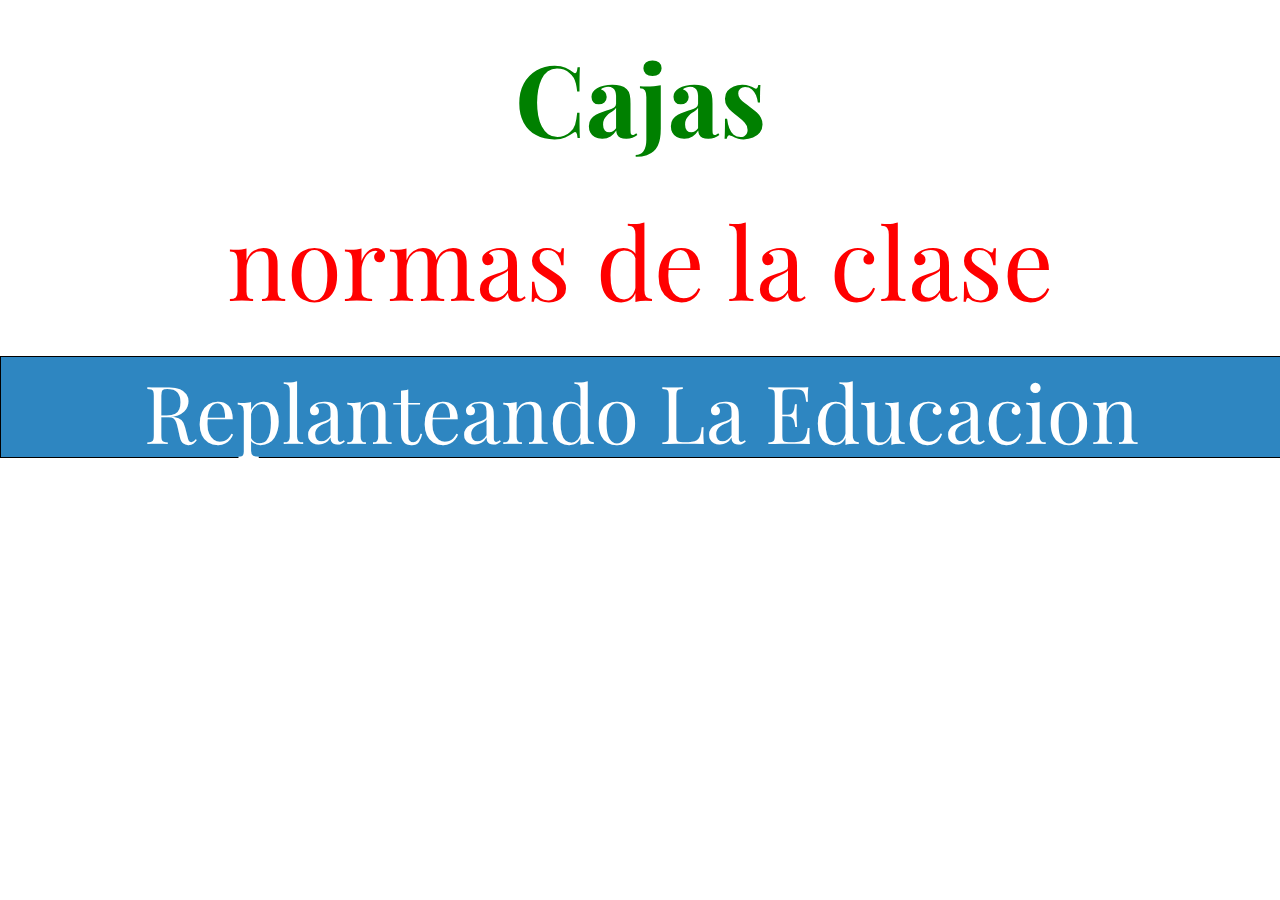
<file: Proyectos del Portafolio/Caja/Index.html>
<!DOCTYPE html>
<html lang="es" dir="ltr">
  <head>
    <link rel="stylesheet" href="css/css.css">
    <link href="https://fonts.googleapis.com/css?family=Playfair+Display" rel="stylesheet">
    <meta charset="utf-8">
    <title>Cajas y Textos</title>
  </head>
  <body>

  <h1 class="Capitan">Cajas</h1>
  <p class="Capitan" id="color">normas de la clase</p>
  <div class="Menú">
  <p class="mensaje">Replanteando La Educacion</p>



  </div>
  </body>
</html>
</file>
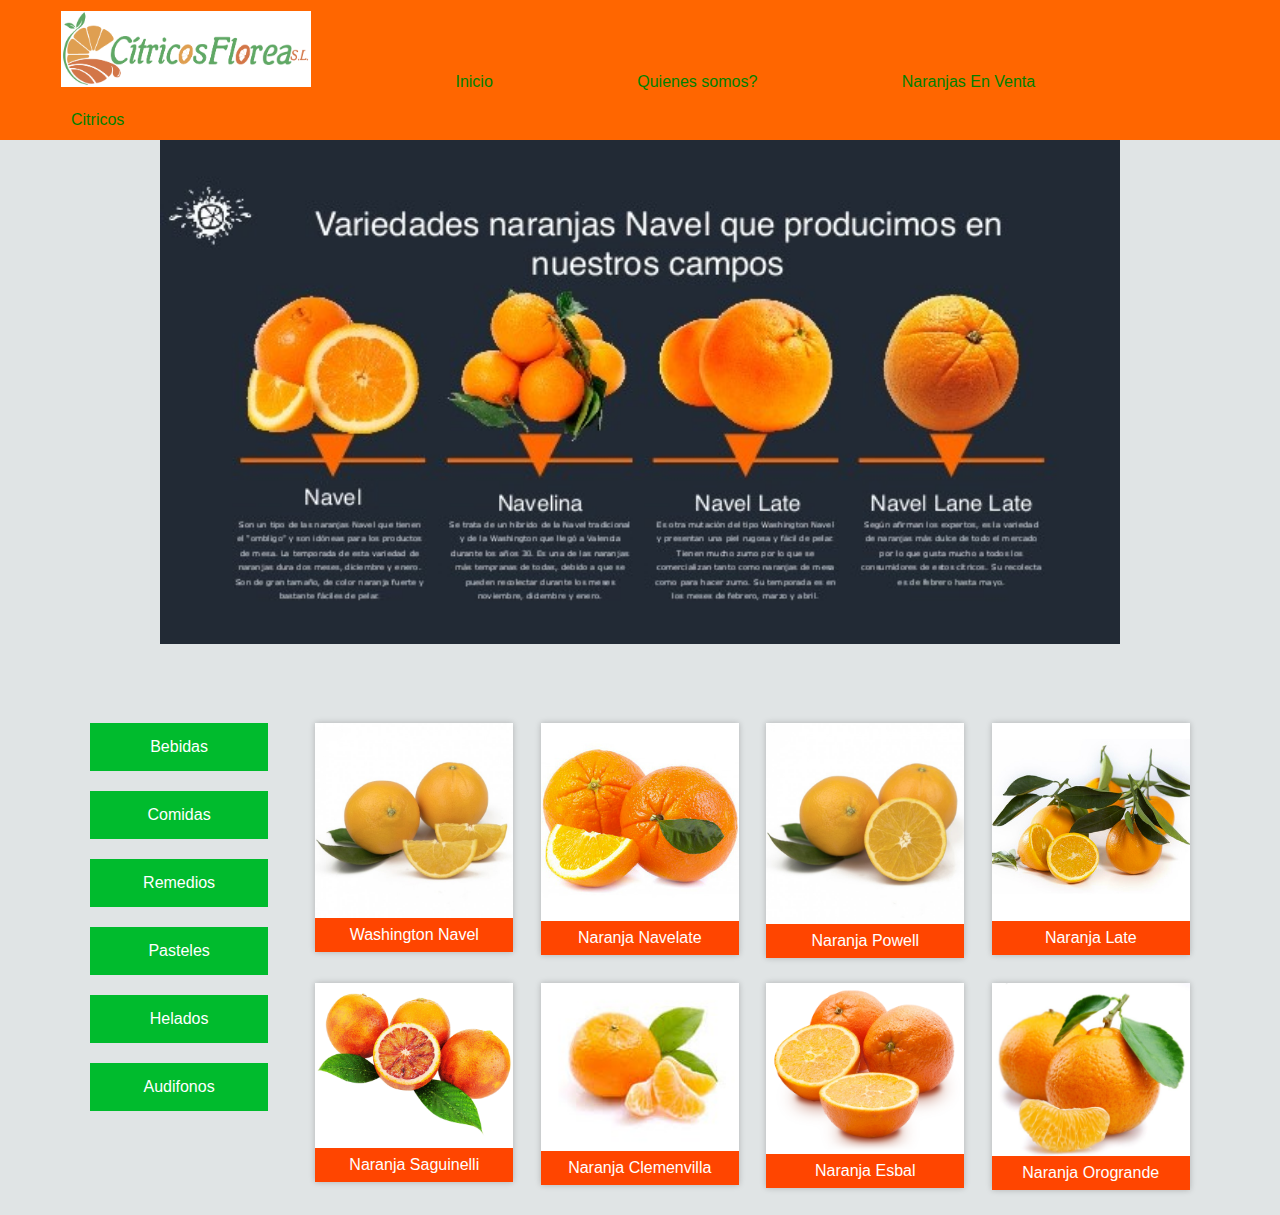
<file: Proyectos del Portafolio/Citricos_Florea/index.html>
<!doctype html>
<html>
<head>

<meta name="viewport" content="width=device-width, initial-scale=1, user-scalable=no"/>
<title>Citricos Florea S.L.</title>
<link rel="stylesheet" type="text/css" href="css/css.css">
<link rel="stylesheet" type="text/css" href="css/stl.css">
</head>

<body>

<nav>
 <ul>
  <li><img src="images/logo.png" alt=""></li>
  <li><a href="">Inicio</a></li>
 	<li><a href="">Quienes somos?</a></li>
 	<li><a href="">Naranjas En Venta</a></li>
	<li><a href="">Citricos</a></li>
 </ul>
<div style="clear:both "></div>
 </nav>
<div class="slider">
  <ul>
	<li><img src="images/tipos (2).jpg" alt=""></li>
	<li><img src="images/tipos3.jpg" alt=""></li>
	<li><img src="images/frutas-acidas_7262_l.jpg" alt=""></li>

</div>
<div class="wrap">
		<div class="store-wrapper">
	<div class="category_list">
	<a href="#" class="category_item" category="all">Bebidas</a>
	<a href="#" class="category_item" category="ordenadores">Comidas</a>
	<a href="#" class="category_item" category="laptops">Remedios</a>
	<a href="#" class="category_item" category="smartphones">Pasteles</a>
  	<a href="#" class="category_item" category="monitores">Helados</a>
	<a href="#" class="category_item" category="audifonos">Audifonos</a>
		</div>

	<section class="products-list">
	<div class="product-item" category="laptops">
	<img src="images/naranja-washington-navel (2).jpg" alt="" >
	<a href="#">Washington Navel</a>
	</div>
	<div class="product-item" category="laptops">
	<img src="images/naranja-navelate.jpg" alt="" >
	<a href="#">Naranja Navelate</a>
	</div>
	<div class="product-item" category="smartphones">
	<img src="images/Naranja Powell.jpg" alt="" >
	<a href="#">Naranja Powell</a>
	</div>
	<div class="product-item" category="smartphones">
	<img src="images/naranja_late.jpg" alt="" >
	<a href="#">Naranja Late</a>
	</div>
	<div class="product-item" category="ordenadores">
	<img src="images/sanguinelli.jpg" alt="" >
	<a href="#">Naranja Saguinelli</a>
	</div>
	<div class="product-item" category="ordenadores">
	<img src="images/clemenvilla (2).jpg" alt="" >
	<a href="#">Naranja Clemenvilla </a>
	</div>
	<div class="product-item" category="monitores">
	<img src="images/Naranja Esbal.png" alt="" >
	<a href="#">Naranja Esbal</a>
	</div>
	<div class="product-item" category="audifonos">
	<img src="images/orogrande-naranja.jpg" alt="" >
	<a href="#">Naranja Orogrande</a>
				</div>
			</section>
		</div>
	</div>

</body>
</html>
</file>
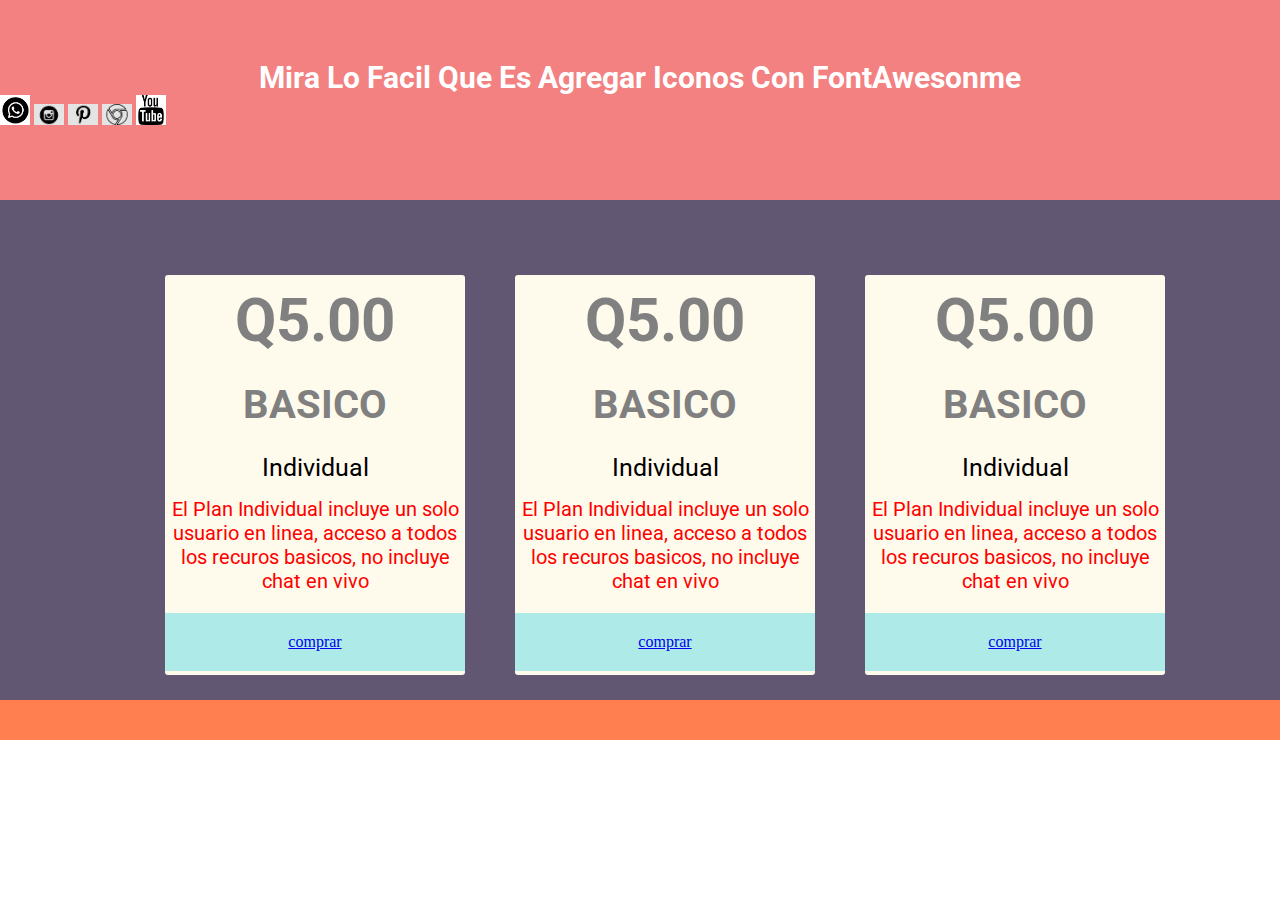
<file: Proyectos del Portafolio/HTML5-ESTRUCTURA - 2/index.html>
<!DOCTYPE html>
<html lang="es" dir="ltr">
  <head>
    <link rel="stylesheet" href="css/header.css">
    <link rel="stylesheet" href="css/index.css">
    <link rel="stylesheet" href="css/footer.css">
    <title>"Trabajo De Computacion"</title>
<link rel="icon" href="imagen/iconos-musica-png.png">
    <meta name="viewport" content="width=device-width, initical-scale=1.0">

    <link href="https://fonts.googleapis.com/css?family=Roboto&display=swap" rel="stylesheet">
  </head>

  <body>

  <header>
  <h1 class=" titulodelapagina">
    Mira Lo Facil Que Es Agregar Iconos Con FontAwesonme</h1>
    <div class="redes-sociales">
      <img src="imagen/whatsap.jpg">
      <img src="imagen/instagram.png">
      <img src="imagen/red social desconocida.png">
      <img src="imagen/chrom.png">
      <img src="imagen/YouTube.png">

    </div>
</header>
  <section class="section-index">

<!----------------------------- PRECIO 1 ---------------------------------------->
<article class="precio-1">
  <h2 class="precio">Q5.00</h2>
  <h3 class="plan">BASICO</h3>
  <p class="titulo">Individual</p>
  <p class="descripcion">
  El Plan Individual incluye un solo usuario en linea,
  acceso a todos los recuros basicos,
  no incluye chat en vivo</p>
  <a href="#">
  <div class="boton">comprar</div>
</a>
</article>
<!----------------------------- PRECIO 2 ---------------------------------------->
<article class="precio-2">
  <h2 class="precio">Q5.00</h2>
  <h3 class="plan">BASICO</h3>
  <p class="titulo">Individual</p>
  <p class="descripcion">
  El Plan Individual incluye un solo usuario en linea,
  acceso a todos los recuros basicos,
  no incluye chat en vivo</p>
  <a href="#">
  <div class="boton">comprar</div>
</a>
</article>
<!----------------------------- PRECIO 3 ---------------------------------------->
<article class="precio-3">
  <h2 class="precio">Q5.00</h2>
  <h3 class="plan">BASICO</h3>
  <p class="titulo">Individual</p>
  <p class="descripcion">
  El Plan Individual incluye un solo usuario en linea,
  acceso a todos los recuros basicos,
  no incluye chat en vivo</p>
  <a href="#">
  <div class="boton">comprar</div>
</a>
</article>
</section>
  <footer></footer>
  </body>
  </html>
</file>
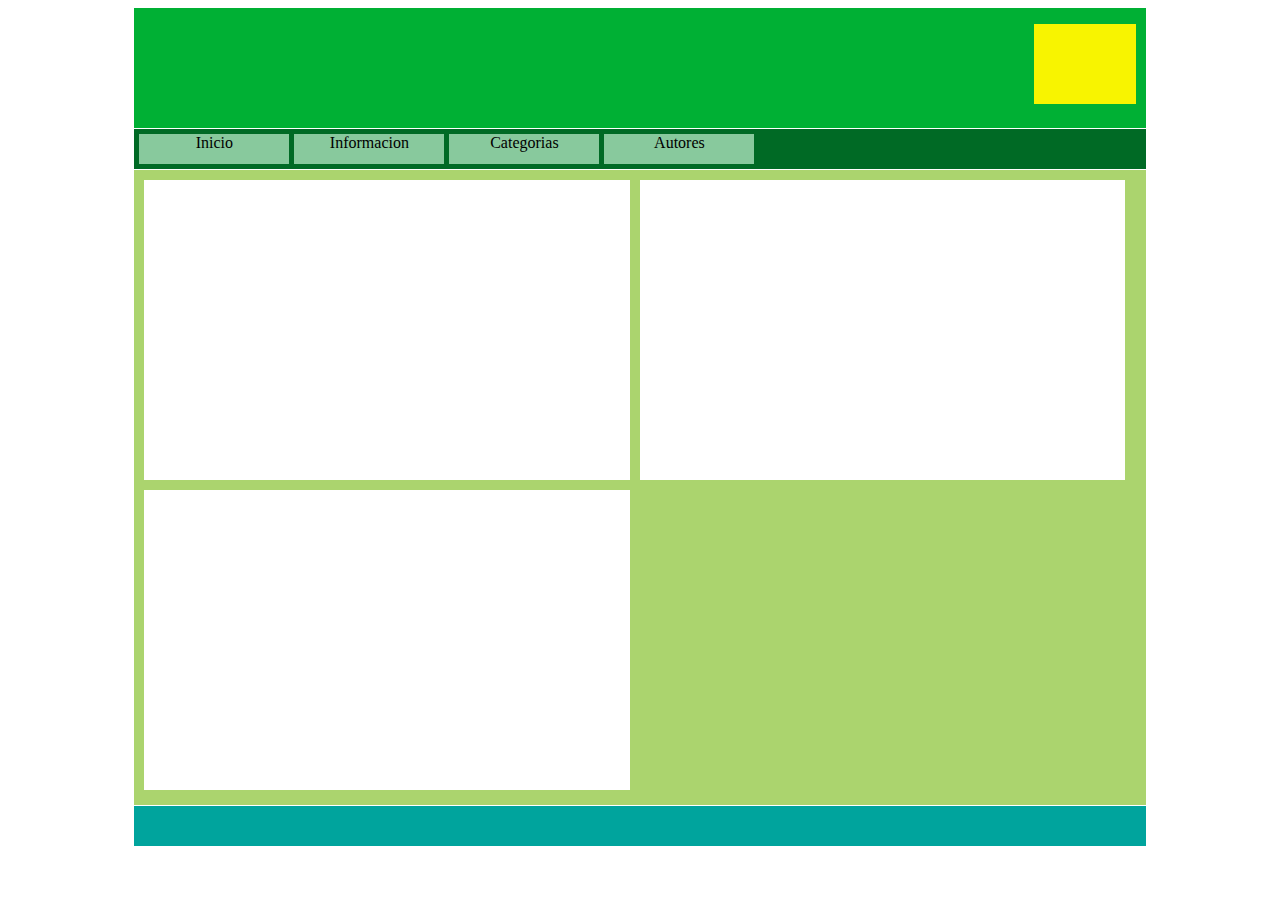
<file: Proyectos del Portafolio/Pagina_Verduras/Index.html>
<!DOCTYPE html>
<html lang="es" dir="ltr">
  <head>
    <link rel="stylesheet" href="css/css.css">
    <meta charset="utf-8">
    <title>VERDURAS</title>
  </head>

  <body>
    <header>
    <div class="logo"></div>
    </header>
    <nav>
    <div class="inicio">Inicio</div>
    <div class="info">Informacion</div>
    <div class="categorias">Categorias</div>
    <div class="autores">Autores</div>
    </nav>
    <article>
    <section> </section>
    <section> </section>
    <section> </section>
    </article>
    <footer> </footer>

 </body>

</html>
</file>
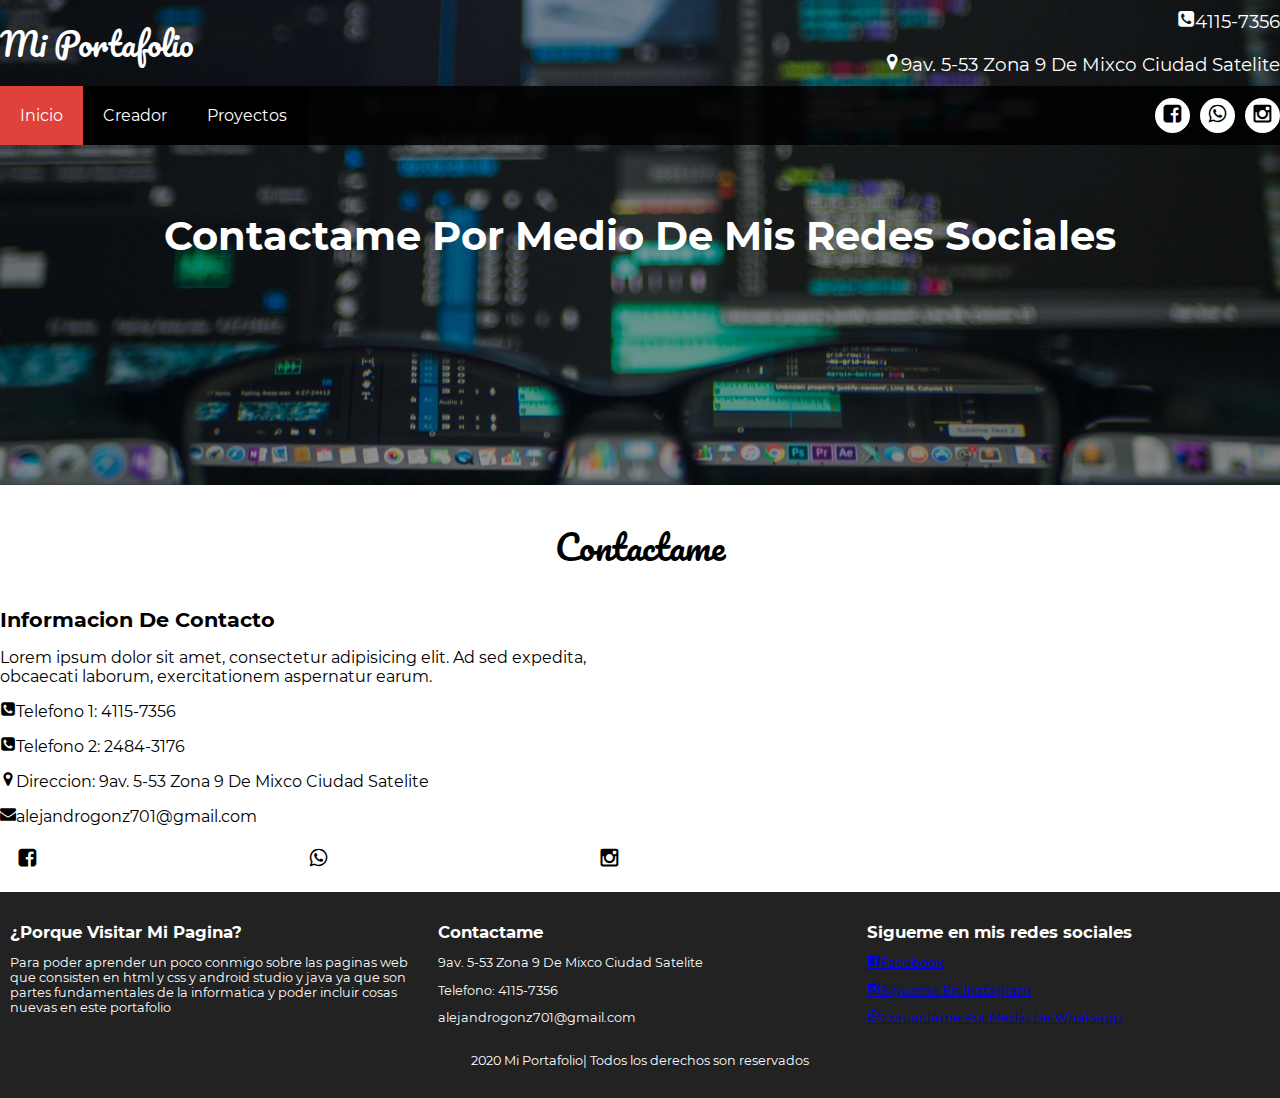
<file: Contacto.html>
<!DOCTYPE html>
<html lang="es">
<head>
    <meta charset="UTF-8">
    <title>PROYECTOS DEL PORTAFOLIO</title>
    <meta name="viewport" content="width=device-width, user-scalable=yes, initial-scale=1.0, maximum-scale=3.0, minimum-scale=1.0">
    <link rel="stylesheet" href="css/estilos.css">
    <link rel="stylesheet" href="css/creador.css">
    <link rel="stylesheet" href="css/font.css">
</head>
<body>
    <header class="main-header">
        <div class="container container--flex">
            <div class="logo-container column column--50">
                <h1 class="logo">Mi Portafolio</h1>
            </div>
            <div class="main-header__contactInfo column column--50">
                <p class="main-header__contactInfo__phone">
                    <span class="icon-telefono">4115-7356</span>
                </p>
                <p class="main-header__contactInfo__address">
                    <span class="icon-mapa">9av. 5-53 Zona 9 De Mixco Ciudad Satelite</span>
                </p>
            </div>
        </div>
    </header>
    <nav class="main-nav">
        <div class="container container--flex">
            <span class="icon-menu" id="btnmenu"></span>
            <ul class="menu" id="menu">
                <li class="container--flex"><a href="/" class="menu__link menu__link--select">Inicio</a></li>
                <li class="container--flex"><a href="Creador.html" class="menu__link">Creador</a></li>
                <li class="container--flex bt4 mas" id="boton4">
                <a href="" class="menu__link">
                Proyectos
                </a>
                <ul id="lisBoton4" class="botones4">
							<a href="#"><li>HTML-CSS</li></a>
							<a href="#"><li>JAVA</li></a>
							<a href="#"><li>ANDROID</li></a>
						</ul>
                </li>
            </ul>
            <div class="social-icon">
                <a href="https://www.facebook.com/people/Diego-Jimenez/100007745737217" class="social-icon__link"><span class="icon-facebook"></span></a>
                <a href="https://web.whatsapp.com" class="social-icon__link"><span class="icon-whatsapp"></span></a>
                <a href="https://www.instagram.com/diego_jimenez34/?hl=es-la" class="social-icon__link"><span class="icon-instagram"></span></a>
            </div>
        </div>
    </nav>
    
    <section class="banner">
        <img src="imagenes/coding-computer-data-depth-of-field-577585.jpg" alt="" class="banner__img">
        <div class="banner__content">Contactame Por Medio De Mis Redes Sociales</div>
    </section>
    
    <main class="main">
    <section class="group contact">
        <h2 class="group__title">Contactame</h2>
        <div class="container container__flex">
            <div class="contact-information column column--50">
                <h3 class="column__title">Informacion De Contacto</h3>
                <p class="column__txt">Lorem ipsum dolor sit amet, consectetur adipisicing elit. Ad sed expedita, obcaecati laborum, exercitationem aspernatur earum.</p>
                <p class="column__txt"><span class="icon-telefono"></span>Telefono 1: 4115-7356</p>
                <p class="column__txt"><span class="icon-telefono"></span>Telefono 2: 2484-3176</p>
                <p class="column__txt"><span class="icon-mapa"></span>Direccion: 9av. 5-53 Zona 9 De Mixco Ciudad Satelite</p>
                <p class="column__txt"><span class="icon-correo"></span>alejandrogonz701@gmail.com</p>
                <div class="social-icon">
                  <a href="" class="social-icon__link"><span class="icon-facebook"></span></a>
                  <a href="" class="social-icon__link"><span class="icon-whatsapp"></span></a>
                  <a href="" class="social-icon__link"><span class="icon-instagram"></span></a>
            </div>
            </div>
        </div>
    </section>
    </main>
    <footer class="main-footer">
        <div class="container container--flex">
            <div class="column column--33">
            <h2 class="column__title">¿Porque Visitar Mi Pagina?</h2>
            <p class="column__txt">Para poder aprender un poco conmigo sobre las paginas web que consisten en html y css y android studio y java ya que son partes fundamentales de la informatica y poder incluir cosas nuevas en este portafolio</p>    
            </div>
             <div class="column column--33">
            <h2 class="column__title">Contactame</h2>
            <p class="column__txt">9av. 5-53 Zona 9 De Mixco Ciudad Satelite</p>    
            <p class="column__txt">Telefono: 4115-7356</p>    
            <p class="column__txt">alejandrogonz701@gmail.com</p>    
            </div>
             <div class="column column--33">
            <h2 class="column__title">Sigueme en mis redes sociales</h2>
            <p class="column__txt"><a href="https://www.facebook.com/people/Diego-Jimenez/100007745737217" class="icon-facebook">Facebook</a></p>    
            <p class="column__txt"><a href="https://www.instagram.com/diego_jimenez34/?hl=es-la" class="icon-instagram">Sigueme En Instagram</a></p>    
            <p class="column__txt"><a href="https://web.whatsapp.com" class="icon-whatsapp">Contactame Por Medio De Whatsapp</a></p>    
            </div>
            <p class="copy">2020 Mi Portafolio| Todos los derechos son reservados</p>
        </div>
    </footer>
    
    <script src="js/menu.js"></script>
    <script src="js/nav.js"></script>
    
</body>
</html>
</file>
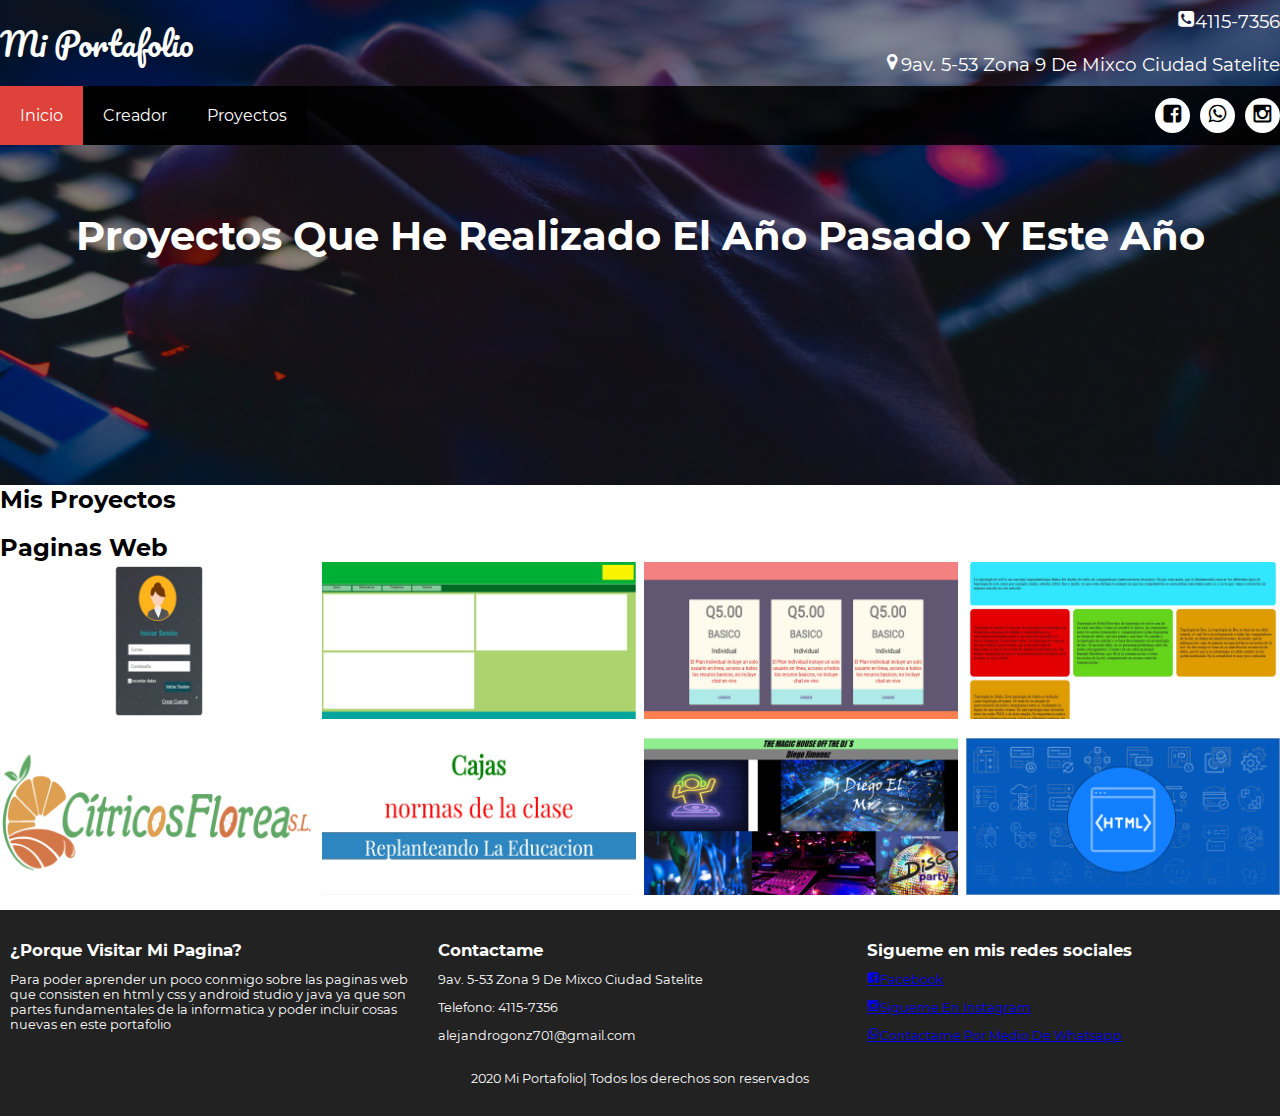
<file: Proyectos.html>
<!DOCTYPE html>
<html lang="es">
<head>
    <meta charset="UTF-8">
    <title>PROYECTOS DEL PORTAFOLIO</title>
    <meta name="viewport" content="width=device-width, user-scalable=yes, initial-scale=1.0, maximum-scale=3.0, minimum-scale=1.0">
    <link rel="stylesheet" href="css/estilos.css">
    <link rel="stylesheet" href="css/creador.css">
    <link rel="stylesheet" href="css/font.css">
</head>
<body>
    <header class="main-header">
        <div class="container container--flex">
            <div class="logo-container column column--50">
                <h1 class="logo">Mi Portafolio</h1>
            </div>
            <div class="main-header__contactInfo column column--50">
                <p class="main-header__contactInfo__phone">
                    <span class="icon-telefono">4115-7356</span>
                </p>
                <p class="main-header__contactInfo__address">
                    <span class="icon-mapa">9av. 5-53 Zona 9 De Mixco Ciudad Satelite</span>
                </p>
            </div>
        </div>
    </header>
    <nav class="main-nav">
        <div class="container container--flex">
            <span class="icon-menu" id="btnmenu"></span>
            <ul class="menu" id="menu">
                <li class="container--flex"><a href="/" class="menu__link menu__link--select">Inicio</a></li>
                <li class="container--flex"><a href="Creador.html" class="menu__link">Creador</a></li>
                <li class="container--flex bt4 mas" id="boton4">
                <a href="" class="menu__link">
                Proyectos
                </a>
                <ul id="lisBoton4" class="botones4">
							<a href="#"><li>HTML-CSS</li></a>
							<a href="#"><li>JAVA</li></a>
							<a href="#"><li>ANDROID</li></a>
						</ul>
                </li>
            </ul>
          <div class="social-icon">
                <a href="https://www.facebook.com/people/Diego-Jimenez/100007745737217" class="social-icon__link"><span class="icon-facebook"></span></a>
                <a href="https://web.whatsapp.com" class="social-icon__link"><span class="icon-whatsapp"></span></a>
                <a href="https://www.instagram.com/diego_jimenez34/?hl=es-la" class="social-icon__link"><span class="icon-instagram"></span></a>
            </div>
        </div>
    </nav>
    
    <section class="banner">
        <img src="imagenes/photo-of-person-typing-on-computer-keyboard-735911.jpg" alt="" class="banner__img">
        <div class="banner__content">Proyectos Que He Realizado El Año Pasado Y Este Año</div>
    </section>
    
    <main class="main">
    <div class="group gallery">
    <h2 class="group__tittle">Mis Proyectos</h2>
    <br>
     <h2 class="group__tittle">Paginas Web</h2>
    <div class="container container--flex">
        <div class="column column--50-25">
       <a href="Proyectos del Portafolio\LOGIN-FOR\login.html"><img src="imagenes/galeria/login.jpg" alt=""></a>
        <br>
        <a href="Proyectos del Portafolio\Citricos_Florea\index.html"><img src="imagenes/galeria/view.jpg" alt=""></a>
        </div>
        <div class="column column--50-25">
        <a href="Proyectos del Portafolio\Pagina_Verduras\index.html"><img src="imagenes/galeria/Sin%20t%C3%ADtulo-1.jpg" alt=""></a>
        <br>
        <a href="Proyectos del Portafolio\Caja\index.html"><img src="imagenes/galeria/2.jpg" alt=""></a>    
        </div>
        <div class="column column--50-25">
        <a href="Proyectos del Portafolio\HTML5-ESTRUCTURA - 2\index.html"><img src="imagenes/galeria/Estructura.jpg" alt=""></a>
        <br>
        <a href="Proyectos del Portafolio\TAREA-DE-LABORATORIO-1-PAGINA-ARREGLADA\index.html"><img src="imagenes/galeria/Discoteca.jpg" alt=""></a>
        </div>
        <div class="column column--50-25">
        <a href="Proyecto del Portafolio\Topologias\index.html"><img src="imagenes/galeria/Topologias.jpg" alt=""></a>
        <br>
        <a href=""><img src="imagenes/galeria/html.png" alt=""></a>
        </div>
    </div>
    </div>
    </main>
    <footer class="main-footer">
        <div class="container container--flex">
            <div class="column column--33">
            <h2 class="column__title">¿Porque Visitar Mi Pagina?</h2>
            <p class="column__txt">Para poder aprender un poco conmigo sobre las paginas web que consisten en html y css y android studio y java ya que son partes fundamentales de la informatica y poder incluir cosas nuevas en este portafolio</p>    
            </div>
             <div class="column column--33">
            <h2 class="column__title">Contactame</h2>
            <p class="column__txt">9av. 5-53 Zona 9 De Mixco Ciudad Satelite</p>    
            <p class="column__txt">Telefono: 4115-7356</p>    
            <p class="column__txt">alejandrogonz701@gmail.com</p>    
            </div>
             <div class="column column--33">
            <h2 class="column__title">Sigueme en mis redes sociales</h2>
            <p class="column__txt"><a href="https://www.facebook.com/people/Diego-Jimenez/100007745737217" class="icon-facebook">Facebook</a></p>    
            <p class="column__txt"><a href="https://www.instagram.com/diego_jimenez34/?hl=es-la" class="icon-instagram">Sigueme En Instagram</a></p>    
            <p class="column__txt"><a href="https://web.whatsapp.com" class="icon-whatsapp">Contactame Por Medio De Whatsapp</a></p>    
            </div>
            <p class="copy">2020 Mi Portafolio| Todos los derechos son reservados</p>
        </div>
    </footer>
    
    <script src="js/menu.js"></script>
    <script src="js/nav.js"></script>
    
</body>
</html>
</file>
<file: Proyectos del Portafolio/Caja/css/css.css>
*{
margin: 0;
padding: 0;
text-decoration: none;
}
.Capitan{
color:green;
font-size: 100px;
font-family: 'Playfair Display', serif;
text-align: center;
margin-top: 30px;
}
#color{
  color: red;
}
.Menú{
  border: 1px solid black;
  width: 100%;
  height: 100px;
  margin-top: 30px;
  background-color: #2E86C1;
}
.mensaje{
color: white;
font-size: 80px;
font-family: 'Playfair Display', serif;
text-align: center;
</file>
<file: Proyectos del Portafolio/Citricos_Florea/css/css.css>
body{
margin:0;
padding:0;
font-family:"Trebuchet MS", Verdana, Arial, Helvetica;
}

nav {
width: 100%;
padding:1px;
background:#FF6600;
box-sizing:border-box;
}
nav img{
width: 250px;
margin-left: -10px;
}

nav ul {
float:right;
margin:0;
padding:0;
}
nav ul li:hover{
background:#BLACK;
}

nav ul li a{
color:GREEN;
text-decoration:none;

}

nav ul li{
list-style:none;
display:inline-block;
padding:10px 70px;
transition:.10s;
}

.slider{
width: 75%;
margin:auto;
overflow: hidden;
}

.slider ul {
display:flex;
padding:0;
width:300%;
animation: cambio 15s infinite alternate linear;
}

.slider li {
width: 100%;
list-style: none;
}

.slider img{
width: 100%;

}

@keyframes cambio {
 0% {margin-left:0;}
  20%{margin-left:0;}

25% {margin-left: -100%;}
45% {margin-left: -100%;}

50% {margin-left: -200%;}
70% {margin-left: -200%;}

75% {margin-left: -200%;}
100% {margin-left: -200%;}
}
</file>
<file: Proyectos del Portafolio/Citricos_Florea/css/stl.css>
*{
	margin: 0;
	padding: 0;
	box-sizing: border-box;
}

body{
	background: #E0E4E5;
	font-family: 'Open Sans', sans-serif;
}

.wrap{
  margin-top: 15px;
	max-width: 1100px;
	width: 90%;
	margin: auto;
}

.wrap > h1{
	color: #bfff00;
	font-weight: 400;
	display: flex;
	flex-direction: column;
	text-align: center;
	margin: 15px 0px;
}

.wrap > h1:after{
	content: '';
	width: 100%;
	height: 1px;
	background: #bfff00;
	margin: 20px 0;
}

.store-wrapper{
       margin-top: 60px;
	display: flex;
	flex-wrap: wrap;
}

.category_list{
	display: flex;
	flex-direction: column;
	width: 18%;
}

.category_list .category_item{
	display: block;
	width: 90%;
	padding: 15px 0;
	margin-bottom: 20px;
	background: #00bb2d;

	text-align: center;
	text-decoration: none;
	color: #fff;
}

.category_list .ct_item-active{
	background:#ff4500;
}

.products-list{
	width: 82%;
	display: flex;
	flex-wrap: wrap;
}


.products-list .product-item{
	width: 22%;
	margin-left: 3%;
	margin-bottom: 25px;
	box-shadow: 0px 0px 6px 0px rgba(0,0,0,0.22);
	display: flex;
	flex-direction: column;
	align-items: center;
	align-self: flex-start;
	transition: all .4s;
}

.products-list .product-item img{
	width: 100%;
}

.products-list .product-item a{
	display: block;
	width: 100%;
	padding: 8px 0;
	background: #ff4500;
	color: #fff;
	text-align: center;
	text-decoration: none;
}
</file>
<file: Proyectos del Portafolio/HTML5-ESTRUCTURA - 2/css/header.css>
﻿*{
  margin: 0;/*margen*/
  padding: 0;/*crea un espacion aparte del margen*/
}
header{
  width: 100%;/*anchura*/
  height: 200px;/*altura*/
  background-color: #f38181;/*color*/
}
.titulodelapagina{
color: white;/*color*/
font-family: 'Roboto', sans-serif;/*tipo de letra*/
font-size: 30px;/*tamaño de letra*/
text-align: center;/*posicion del titulo*/
padding-top: 60px/*margen del titulo*/

}
.redes-socailes{
  width: 200px;/*anchura*/
  height: 40px;/*altura*/
  padding-top: 10px;/*Margen*/
  margin:auto;/*margen*/
}
.redes-sociales img{
  width: 30px;/*anchura*/
}
</file>
<file: Proyectos del Portafolio/HTML5-ESTRUCTURA - 2/css/index.css>
*{
  margin: 0;/*Margen*/
  padding: 0;/*establecer de forma abreviada el valor de una o más propiedades individuales*/
}
.section-index{
  display: -ms-flexbox;/*Sirve para que se adapte a cualquier pantalla*/
  display: -webkit-flex;/*Sirve para que cualquier contenido se adapte a la pagina*/
  display: flex;/*Es el elemento "padre" que -contiene nuestros elementos "hijos", para definirlo se usa "flex" o "inline-flex" en la propiedad display.*/
  flex-direction: row;  /* --ROW--> ORDENA DE IZQUIERDA A DERECHA*/

  width: 100%;/*anchura*/
  height: 500px;/*altura*/
  margin: auto;/*Margen*/
  background-color: #615772;/*color*/
  justify-content: center;/*modo de colocacion del texto*/
}
.precio-1{
  width: 300px;
  height: 400px;
  background-color: #fefbec;
  margin-top: 75px;
  margin-left: 50px;
  border-radius: 3px;

  display: -ms-flexbox;/*Sirve para que se adapte a cualquier pantalla*/
  display: -webkit-flex;/*Sirve para que cualquier contenido se adapte a la pagina*/
  display: flex;/*Es el elemento "padre" que -contiene nuestros elementos "hijos", para definirlo se usa "flex" o "inline-flex" en la propiedad display.*/
  flex-direction: column;;  /* --COLUMN--> ORDENA DE FORMA DE COLUMNA*/
  text-align: center;/*Centrado*/
}
.precio{
  font-family: 'Roboto', sans-serif;/*tipo de letra*/
  font-size: 60px;/*tamaño de letra*/
  color: grey;/*color*/
  margin-top: 10px;/*margen*/
}
.plan{
  font-family: 'Roboto', sans-serif;/*tipo de letra*/
  font-size: 40px;/*tamaño de letra*/
  color: grey;/*colo de la letra*/
  margin-top: 25px;/*margen*/
}
.titulo{
  font-family: 'Roboto', sans-serif;/*tipo de letra*/
  font-size: 25px;/*tamño de letra*/
  color: black;/*color*/
  margin-top: 25px;/*margen*/
}
.descripcion{
  font-family: 'Roboto', sans-serif;/*tipo de letra*/
  font-size: 20px;/*tamaño de letra*/
  color: red;/*color*/
  margin-top: 15px;/*margen*/
}
.boton{
  background-color: #aeeae8/*COLOR*/;
  padding-top: 20px;/*MARGEN*/
  padding-bottom: 20px;/*tamaño del boton*/
  margin-top: 20px;/*margen*/
}
/****** PRECIO NO 2 *********/
.precio-2{
  width: 300px;/*anchura*/
  height: 400px;/*altura*/
  background-color: #fefbec;/*color*/
  margin-top: 75px;/*margen*/
  margin-left: 50px;/*margen*/
  border-radius: 3px;/*borde*/

  display: -ms-flexbox;/*Sirve para que se adapte a cualquier pantalla*/
  display: -webkit-flex;/*Sirve para que cualquier contenido se adapte a la pagina*/
  display: flex;/*Es el elemento "padre" que -contiene nuestros elementos "hijos", para definirlo se usa "flex" o "inline-flex" en la propiedad display.*/
  flex-direction: column;;  /* --COLUMN--> ORDENA DE FORMA DE COLUMNA*/
  text-align: center;/*Centrado*/
}
.precio{
  font-family: 'Roboto', sans-serif;/*tipo de letra*/
  font-size: 60px;/*tamaño*/
  color: grey;/*color*/
  margin-top: 10px;/*MARGEN*/
}
.plan{
  font-family: 'Roboto', sans-serif;/*tipo de letra*/
  font-size: 40px;/*tamaño de letra*/
  color: grey;/*COLOR*/
  margin-top: 25px;/*MARGEN*/
}
.titulo{
  font-family: 'Roboto', sans-serif;/*tipo de letra*/
  font-size: 25px;/*tamaño de letra*/
  color: black;/*COLOR*/
  margin-top: 25px;/*MARGEN*/
}
.descripcion{
  font-family: 'Roboto', sans-serif;/*tipo de letra*/
  font-size: 20px;/*tamaño de letra*/
  color: red;/*color*/
  margin-top: 15px;/*MARGEN*/
}
.boton{
  background-color: #aeeae8;/*color*/
  padding-top: 20px;/*MARGEN*/
  padding-bottom: 20px;/*margen del boton*/
  margin-top: 20px;/*margen*/
}
/****** PRECIO NO 2 *********/
.precio-3{
  width: 300px;/*anchura*/
  height: 400px;/*altura*/
  background-color: #fefbec;/*color*/
  margin-top: 75px;/*margen*/
  margin-left: 50px;/*margen*/
  border-radius: 3px;/*borde*/

  display: -ms-flexbox;/*Sirve para que se adapte a cualquier pantalla*/
  display: -webkit-flex;/*Sirve para que cualquier contenido se adapte a la pagina*/
  display: flex;/*Es el elemento "padre" que -contiene nuestros elementos "hijos", para definirlo se usa "flex" o "inline-flex" en la propiedad display.*/
  flex-direction: column;;  /* --COLUMN--> ORDENA DE FORMA DE COLUMNA*/
  text-align: center;/*Centrado*/
}
.precio{
  font-family: 'Roboto', sans-serif;/*tipo de letra*/
  font-size: 60px;/*tamaño de letra*/
  color: grey;/*color*/
  margin-top: 10px;/*margen*/
}
.plan{
  font-family: 'Roboto', sans-serif;/*tipo de letra*/
  font-size: 40px;/*tamaño de letra*/
  color: grey;/*color*/
  margin-top: 25px;/*margen*/
}
.titulo{
  font-family: 'Roboto', sans-serif;/*tipo de letra*/
  font-size: 25px;/*tamaño de la letra*/
  color: black;/*color*/
  margin-top: 25px;/*MARGEN*/
}
.descripcion{
  font-family: 'Roboto', sans-serif;/*tipo de letra*/
  font-size: 20px;/*tamaño de letra*/
  color: red;/*color*/
  margin-top: 15px;/*margen*/
}
.boton{
  background-color: #aeeae8;/*color*/
  padding-top: 20px;/*margen*/
  padding-bottom: 20px;/*margen del boton*/
  margin-top: 20px;/*MARGEN*/
}
.section-index article: hover {/*) representa una sección genérica de un documento. */
  -webkit-box-shadow: -1px -1px 34px 1px rgba(0,0,0,0.73);/*degradado*/
-moz-box-shadow: -1px -1px 34px 1px rgba(0,0,0,0.73);/*degradado*/
box-shadow: -1px -1px 34px 1px rgba(0,0,0,0.73);/*degradado*/
}
@media only screen and (max-width:767) {/*es el desplazamiento*/
  .section-index/*) representa una sección genérica de un documento. */


}
</file>
<file: Proyectos del Portafolio/HTML5-ESTRUCTURA - 2/css/footer.css>
*{
  margin: 0;/*margen*/
  padding: 0;/*crea un espacion aparte del margen*/
}
footer{
  display: -webkit-flex;/*Sirve para que cualquier contenido se adapte a la pagina*/
  display: -ms-flexbox;/*Sirve para que se adapte a cualquier pantalla*/
  display: flex;/*Es el elemento "padre" que -contiene nuestros elementos "hijos", para definirlo se usa "flex" o "inline-flex" en la propiedad display.*/
  flex-direction: row;  /* --ROW--> ORDENA DE IZQUIERDA A DERECHA*/

  width: 100%;/*anchura*/
  height: 40px;/*altura*/
  background-color: coral;/*color*/
}
</file>
<file: Proyectos del Portafolio/Pagina_Verduras/css/css.css>
header{
  background-color: #00b034;
  width: 80%;
  height: 120px;
  margin: auto;
}
.logo{
  background-color: #f8f400;
  width: 10%;
  height: 80px;
  float: right;
  margin-top: 16px;
  margin-right: 10px;
}
nav{
  background-color: #006a25;
  width: 80%;
  height: 40px;
  margin: auto;
  margin-top: 1px;
  text-align: center;
}
nav div{
  background-color: #88c99d;
  width: 150px;
  height: 30px;
  float: left;
  margin-top: 5px;
  margin-left: 5px;
}
article{
  background-color: #abd46e;
  width: 80%;
  height: 635px;
  margin: auto;
  margin-top: 1px;
}
section{
  float: left;
  background-color: #ffffff;
  width: 48%;
  height:300px;
  margin-left: 10px;
  margin-top: 10px;
}
footer{
  background-color: #00a49d;
  width: 80%;
  height: 40px;
  margin: auto;
  margin-top: 1px;
}
</file>
<file: css/estilos.css>
@font-face{
font-family:"Pacifico";
src: url(../fonts/Pacifico-Regular.ttf);    
}
@font-face{
font-family:"Montserrat";
src: url(../fonts/Montserrat-Regular.ttf);    
}
@font-face{
font-family:"Montserrat";
    font-weight:bold;
src: url(../fonts/Montserrat-Bold.ttf);    
}
*{
    box-sizing: border-box;
}
body{
    font-family: 'Montserrat', sans-serif;
    margin: 0;
}
/*---------------------Estilos Base-------------------------*/
img{
    display: block;
    width: 100%;
    max-width: 100%;
}
h1, h2, h3, h4, h5, h6{
    margin: 0;
}
.container{
    width: 100%;
    margin: auto;
}
.container--flex{
    display: flex;
    flex-wrap: wrap;
    justify-content: space-between;
    align-items: center;
}
.column{
    width: 100%;
}
/*-------------------Estilos header-----------------------------*/
.main-header{
    width: 100%;
}
.logo{
    font-size: 1.8em;
    color: #DE423A;
    padding: 10px;
    font-family: 'Pacifico', cursive;
    font-weight: 100;
}
.main-header__contactInfo__phone{
    background: #DE423A;
    color: white;
    margin: 0 auto;
    padding: 10px;
}
.main-header__contactInfo__address{
    padding: 10px;
    margin: 0;
}
.main-header[class*="icon-"]:before {
position: relative;
top: 2px;
right: 5px;    
}
/*-------------------Estilos Del Menú-----------------------------*/
.main-nav{
    width: 100%;
    position: relative;
    z-index: 2000;
    padding: 10px;
}
.icon-menu{
    display: block;
    color: white;
    border: 1px solid white;
    border-radius: 3px;
    width: 40px;
    height: 40px;
    line-height: 45px;
    text-align: center;
    cursor:pointer;
    font-size: 1.5em;
}
.social-icon{
    display: flex;
    justify-content: space-between;
}
.social-icon [class*="icon-"]{
    color: black;
    margin-left: 10px;
    display: flex;
    justify-content: center;
    align-items: center;
    font-size: 1.3em;
    width: 35px;
    height: 35px;
    background: white;
    border-radius: 50%;
}
.social-icon__link{
    text-decoration: none;
}
.menu{
    position: absolute;
    top: 60px;
    left: 0;
    width: 100%;
    background: rgba(0,0,0,.85);
    padding: 0;
    margin: 0;
    list-style: none;
    text-align: center;
    height: 0;
    overflow: hidden;
    transition: height .3s linear;
}
.menu__link{
    display: block;
    padding: 15px;
    color: white;
    text-decoration: none;
}
.menu__link:hover{
background: #DE423A;    
}
.menu__link--select{
    background: #DE423A;
}
.mostrar{
height: 196px;    
}

.nav {
  width: 500px;
  float: left;
  margin-left: 50px;
  list-style: none;
  margin-top: 12px;
}

.bt {
  float: left;
  margin-right: 30px;
  padding: 10px;
  background: ;
  text-decoration: none;
  color: #ffffff;
  font-size: 17px;
  font-weight: 400;
  font-family: sans-serif;
}

.bt:hover {
  color: #ffffff;
  background-color: rgba(247, 75, 52, 1);
}
.mas {
  display: flex;
  flex-direction: column;
}
.bt4 {
}
.botones4 {
  list-style: none;
  display: none;
}
.mostrar {
  display: block;
}
.mas:hover {
  background-color: rgba(247, 75, 52, 1);
}
.botones4 a {
  text-decoration: none;
  margin-top: 10px;
  margin-bottom: 10px;
}

.botones4 a li {
  text-decoration: none;
  padding-top: 20px;
  padding-bottom: 20px;
  padding-left: 30px;
  color: #ffffff;
}

/*SECCION DEL MENU RESPONSIVE*/
.cajaDeIconosResponsive {
  width: 100%;
  height: auto;
  overflow: hidden;
}

#iconoMenuResposive {
  width: 35px;
  margin-top: 10px;
  float: left;
  display: none;
  margin-left: 10px;
}
#iconoMenuCerrar {
  width: 25px;
  margin-top: 10px;
  float: right;
  margin-right: 10px;
}
.none {
  display: none;
}
.cajaDeIconosResponsive {
  display: none;
}

/*-------------------Estilos De Banner-----------------------------*/
.banner{
    margin-top: -60px;
    position: relative;
}
.banner:before{
    content: '';
    position: absolute;
    width: 100%;
    height: 100%;
    background: rgba(0,0,0,0.4);
    z-index: 1000;
    top: 0;
}
.banner__img{
    width: 100%;
    height: 500px;
    object-fit: cover;
}
.banner__content{
    width: 90%;
    color: white;
    text-align: center;
    position: absolute;
    z-index: 1500;
    top: 50%;
    left: 50%;
    transform: translateX(-50%) translateY(-50%);
    font-size: 1.5em;
    font-weight: bold;
}
/*-------------------Estilos De Banner-----------------------------*/
.group--color .container{
background: #DE423A;
color: white;
padding: 10px;
text-align: center;
}
.main__title{
    margin: 15px 0;
    font-size: 1.8em;
    font-family: 'Pacifico', cursive;
    font-weight: 100;
}
.column__title{
    font-size: 1.3em;
}

.main__about__description .column:nth-child(2){
    padding: 10px;
}
.btn{
    display: block;
    text-align: center;
    text-decoration: none;
    width: 120px;
    background: #DE423A;
    color: white;
    padding: 10px;
    margin: 10px auto;
}

.group__title{
    font-family: 'Pacifico', cursive;
    text-align: center;
    font-weight: 100;
    font-size: 1.8em;
    margin: 30px;
}

.today-special .column{
    margin-bottom: 30px;
    text-align: center;
}
.today-special__img{
    margin: auto;
    max-width: 350px;
}
.today-special__title{
    font-size: 1.3em;
    padding-top: 10px;
    padding-bottom: 20px;
}
/*-------------------Estilos Del Footer-----------------------------*/
.main-footer{
    background: #222;
    color: white;
    padding: 10px;
    padding-top: 20px;
    padding-bottom: 20px;
    font-size: .8em;
}
.copy{
    text-align: center;
    margin: auto;
    margin-top: 15px;
}
.main-footer[class*="icon-"]{
    color: white;
    text-decoration: none;
}
.main-footer[class*="icon-"]:before {
    position: relative;
    top: 3px;
    right: 5px;
}
/*-------------------Estilos Responsive-----------------------------*/
@media screen and (min-width:480px){
    .logo{
        color: white;
    }
    .main-header__contactInfo{
        text-align: right;
    }
    .main-header__contactInfo__phone{
        background: none;
    }
    .main-header__contactInfo__address{
        color: white;
    }
    .main-nav{
        background: rgba(0,0,0,0.85)
    }
    .banner{
    margin-top: -160px;
    z-index: -1000;
    }
    .banner__img{
        height: 550px;
    }
    .banner__content{
        font-size: 2em;
    }
    .main{
        padding-bottom: 15px;
    }
    .main__about__description .column:nth-child(2){
    padding-left: 20px;
    font-size: .9em;
    }
    .main__about__description .btn{
        margin: 0;
    }
    .today__special .column{
    border: 5px solid #ddd; 
    padding: 5px;
    }
    .today-special__img{
        height: 200px;
        object-fit: cover;
    }
    .main-footer .container--flex{
    align-items: flex-start;
    }
     .column--50{
        width: 49%;
    }
    .column--50-25{
        width: 49%;
    }
      .column--33{
        width: 32%;
    }
    
    
}
@media screen and (min-width:768px){
    .main__title{
        font-size: 2.2em;
    }
    .main__about__description{
        margin-top: 30px;
    }
    .main__about__description .column--50:nth-child(2){
        font-size: 1em;
    }
    .main__about__description .column--50:nth-child(2) .column__txt{
        line-height: 30px;    
        }
    .column--50-25{
        width: 24.5%;
    }
    .colum__title{
        font-size: 1em;
    }
    .group__title{
        font-size: 2.2em;
    }
}
@media screen and (min-width:1024px){
    .logo{
        font-size: 2em;
        padding: 0;
    } 
    .main-header__contactInfo__phone,
    .main-header__contactInfo__address{
        padding-right: 0;
        font-size: 1.15em;
    }
    .main-nav{
        padding: 0;
    }
    .banner__img{
height: 500px;
    }
    .banner__content{
        font-size: 2.5em;
    }
    .icon-menu{
        display:none;
    }
    .menu{
        position: static;
        display:flex;
        height: auto;
        width: auto;
    }
    .menu__link{
        padding: 20px;
    }
    .group--color .container{
        margin-top: 30px;
        margin-bottom: 30px;
        padding: 20px;
    }
    .main__title{
        font-size: 2.3em;
    }
    .main__about__description .column--50:nth-child(2) .column__txt{
        line-height: 45px;
    }
    .today-special__title{
        font-size: 1.4em;
    }
    .today-special__price{
        font-size: 1.8em;
    }
    .main-footer{
        padding-top: 30px;
        padding-bottom: 30px;
    }

@media screen and (min-width:1600px){
    .container{
        width: 1400px;
    }
    .main__about__description .column:nth-child(1) .img{
        width: 100%;
        height: 350px;
        object-fit: cover;
    }
    .today-special__img{
        height: 300px;
    }
}
</file>
<file: css/creador.css>
.our-team{
    text-align: center;
    margin-bottom: 20px;
}
.our-team .container__flex{
 align-items: flex-start;
}
.our-team__title{
    font-family: 'Pacifico', cursive;
    color: #DE423A;
    font-weight: bold;
    font-size: 1.8em;
    margin-bottom: 10px;
}
.our-team__img{
    width: 200px;
    height: 200px;
    object-fit: cover;
    border-radius: 50%;
    margin: auto;
    margin-bottom: 20px;
}
.our-team__txt{
    padding: 10px;
}
@media screen and (min-width:480px){
    .our-team__img{
        width: 150px;
        height: 150px;
    }
}
@media screen and (min-width:768px){
    .our-team__img{
        width: 220px;
        height: 220px;
    }
}
@media screen and (min-width:1024px){
    .our-team__img{
        width: 310px;
        height: 310px;
    }
    .our-team__txt{
        font-size: 2.1em;
    }
}
@media screen and (min-width:1600px){
    .our-team__img{
        width: 420px;
        height: 420px;
    }
}
</file>
<file: css/font.css>
@charset "UTF-8";

@font-face {
  font-family: "sitio-web";
  src:url("../fonts/sitio-web.eot");
  src:url("../fonts/sitio-web.eot?#iefix") format("embedded-opentype"),
    url("../fonts/sitio-web.woff") format("woff"),
    url("../fonts/sitio-web.ttf") format("truetype"),
    url("../fonts/sitio-web.svg#sitio-web") format("svg");
  font-weight: normal;
  font-style: normal;

}

[data-icon]:before {
  font-family: "sitio-web" !important;
  content: attr(data-icon);
  font-style: normal !important;
  font-weight: normal !important;
  font-variant: normal !important;
  text-transform: none !important;
  speak: none;
  line-height: 1;
  -webkit-font-smoothing: antialiased;
  -moz-osx-font-smoothing: grayscale;
}

[class^="icon-"]:before,
[class*=" icon-"]:before {
  font-family: "sitio-web" !important;
  font-style: normal !important;
  font-weight: normal !important;
  font-variant: normal !important;
  text-transform: none !important;
  speak: none;
  line-height: 1;
  -webkit-font-smoothing: antialiased;
  -moz-osx-font-smoothing: grayscale;
}

.icon-facebook:before {
  content: "\46";
}
.icon-correo:before {
  content: "\43";
}
.icon-whatsapp:before {
  content: "\57";
}
.icon-instagram:before {
  content: "\49";
}
.icon-mapa:before {
  content: "\4d";
}
.icon-telefono:before {
  content: "\54";
}
.icon-menu:before {
  content: "\42";
}
</file>
